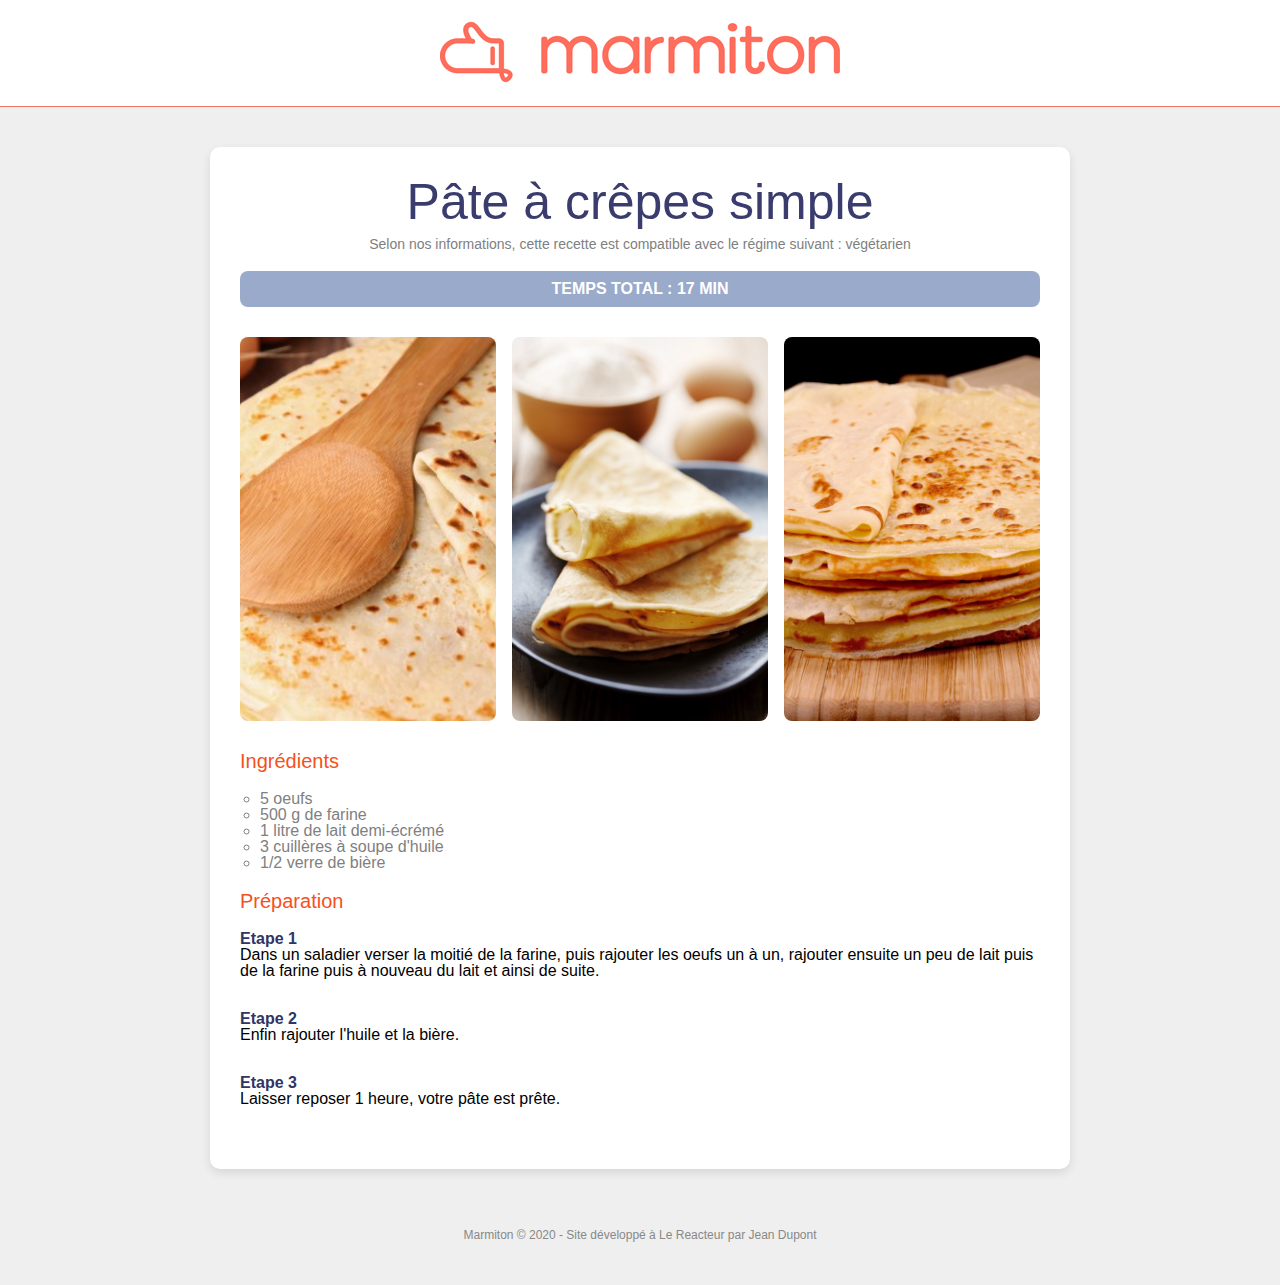
<file: index.html>
<!DOCTYPE html>
<html lang="en">
  <head>
    <meta charset="UTF-8" />
    <meta name="viewport" content="width=device-width, initial-scale=1.0" />
    <link rel="stylesheet" href="./assets/css/reset.css" />
    <link rel="stylesheet" href="./assets/css/style.css" />
    <link rel="preconnect" href="https://fonts.googleapis.com" />
    <link rel="preconnect" href="https://fonts.gstatic.com" crossorigin />
    <link
      href="https://fonts.googleapis.com/css2?family=Roboto:ital,wght@0,100..900;1,100..900&display=swap"
      rel="stylesheet"
    />
    <title>marmiton</title>
  </head>
  <body>
    <header>
      <img
        src="./assets/css/img/img_marmiton_vc14wj/logo.png"
        alt="Logo marmiton"
      />
    </header>
    <main>
      <section class="recette">
        <h1>Pâte à crêpes simple</h1>
        <p>
          Selon nos informations, cette recette est compatible avec le régime
          suivant : végétarien
        </p>
        <div class="time">TEMPS TOTAL : 17 MIN</div>
        <div class="images">
          <img
            src="./assets/css/img/img_marmiton_vc14wj/crepe-1.jpg"
            alt="IMAGE 1"
          />
          <img
            src="./assets/css/img/img_marmiton_vc14wj/crepe-2.jpg"
            alt="IMAGE 2"
          />
          <img
            src="./assets/css/img/img_marmiton_vc14wj/crepe-3.jpg"
            alt="IMAGE 3"
          />
        </div>
        <section class="ingrédients">
          <h2>Ingrédients</h2>
          <ul>
            <li>5 oeufs</li>
            <li>500 g de farine</li>
            <li>1 litre de lait demi-écrémé</li>
            <li>3 cuillères à soupe d'huile</li>
            <li>1/2 verre de bière</li>
          </ul>
        </section>
        <section class="préparation">
          <h2>Préparation</h2>
          <h3>Etape 1</h3>
          <p>
            Dans un saladier verser la moitié de la farine, puis rajouter les
            oeufs un à un, rajouter ensuite un peu de lait puis de la farine
            puis à nouveau du lait et ainsi de suite.
          </p>
          <h3>Etape 2</h3>
          <p>Enfin rajouter l'huile et la bière.</p>
          <h3>Etape 3</h3>
          <p>Laisser reposer 1 heure, votre pâte est prête.</p>
        </section>
      </section>
    </main>
    <footer>
      <p>Marmiton © 2020 - Site développé à Le Reacteur par Jean Dupont</p>
    </footer>
  </body>
</html>
</file>
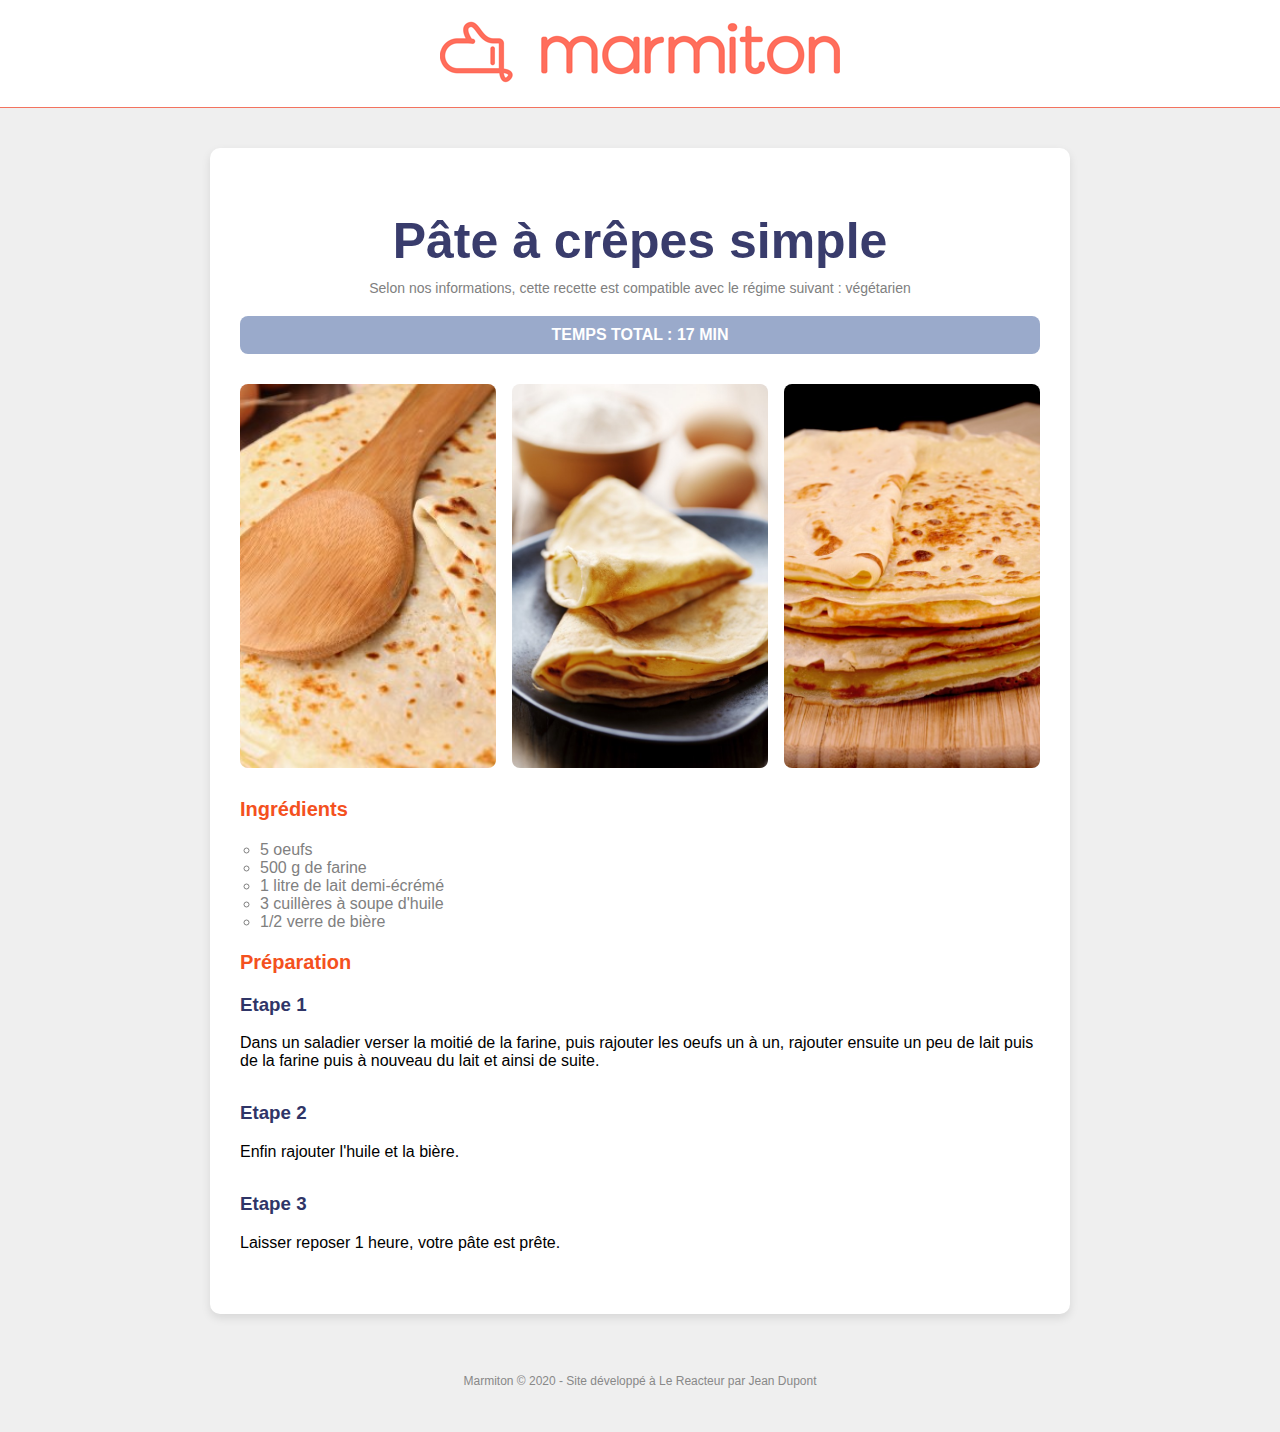
<file: assets/css/index.html>
<!DOCTYPE html>
<html lang="en">
  <head>
    <meta charset="UTF-8" />
    <meta name="viewport" content="width=device-width, initial-scale=1.0" />
    <link rel="stylesheet" href="../css/style.css" />
    <link rel="preconnect" href="https://fonts.googleapis.com" />
    <link rel="preconnect" href="https://fonts.gstatic.com" crossorigin />
    <link
      href="https://fonts.googleapis.com/css2?family=Roboto:ital,wght@0,100..900;1,100..900&display=swap"
      rel="stylesheet"
    />
    <title>marmiton</title>
  </head>
  <body>
    <header>
      <img src="../css/img/img_marmiton_vc14wj/logo.png" alt="Logo marmiton" />
    </header>
    <main>
      <section class="recette">
        <h1>Pâte à crêpes simple</h1>
        <p>
          Selon nos informations, cette recette est compatible avec le régime
          suivant : végétarien
        </p>
        <div class="time">TEMPS TOTAL : 17 MIN</div>
        <div class="images">
          <img src="./img/img_marmiton_vc14wj/crepe-1.jpg" alt="IMAGE 1" />
          <img src="./img/img_marmiton_vc14wj/crepe-2.jpg" alt="IMAGE 2" />
          <img src="./img/img_marmiton_vc14wj/crepe-3.jpg" alt="IMAGE 3" />
        </div>
        <section class="ingrédients">
          <h2>Ingrédients</h2>
          <ul>
            <li>5 oeufs</li>
            <li>500 g de farine</li>
            <li>1 litre de lait demi-écrémé</li>
            <li>3 cuillères à soupe d'huile</li>
            <li>1/2 verre de bière</li>
          </ul>
        </section>
        <section class="préparation">
          <h2>Préparation</h2>
          <h3>Etape 1</h3>
          <p>
            Dans un saladier verser la moitié de la farine, puis rajouter les
            oeufs un à un, rajouter ensuite un peu de lait puis de la farine
            puis à nouveau du lait et ainsi de suite.
          </p>
          <h3>Etape 2</h3>
          <p>Enfin rajouter l'huile et la bière.</p>
          <h3>Etape 3</h3>
          <p>Laisser reposer 1 heure, votre pâte est prête.</p>
        </section>
      </section>
    </main>
    <footer>
      <p>Marmiton © 2020 - Site développé à Le Reacteur par Jean Dupont</p>
    </footer>
  </body>
</html>
</file>
<file: assets/css/style.css>
body {
  font-size: 16px;
  margin: 0;
  font-family: Arial, sans-serif;
  background-color: #efefef;
}

header {
  background-color: #fff;
  border-bottom: 1px solid #f3735f;
  padding: 20px;
  text-align: center;
}

.logo {
  font-size: 24px;
  color: #ff5c00;
  font-weight: bold;
}

main {
  max-width: 800px;
  margin: 40px auto;
  background-color: white;
  padding: 30px;
  border-radius: 10px;
  box-shadow: 0 4px 10px rgba(0, 0, 0, 0.1);
}

.recette h1 {
  color: #393c6c;
  font-size: 50px;
  margin-bottom: 10px;
  text-align: center;
}
.recette > p {
  font-size: 14px;

  color: grey;
  text-align: center;
  margin-bottom: 20px;
}

.time {
  display: inline-block;
  background-color: #9aaacb;
  color: white;
  padding: 10px 20px;
  border-radius: 8px;
  font-weight: bold;
  text-align: center;
  margin: 0 auto 30px auto;
  display: block;
}

.images {
  display: flex;
  justify-content: space-between;
  margin-bottom: 30px;
}

.images img {
  width: 32%;
  border-radius: 8px;
  object-fit: cover;
}

.ingredients,
.preparation {
  margin-bottom: 30px;
}

.ingrédients h2,
.préparation h2 {
  margin-bottom: 20px;
  margin-top: 20px;
  color: #f4511e;
  font-size: 20px;
}

ul {
  list-style-type: circle;
  padding-left: 20px;
  color: grey;
}

.préparation h3 {
  margin-top: 20px;
  font-weight: bold;
  color: #2f3567;
}
.pre .préparation,
p {
  margin-top: 0;
  margin-bottom: 2em;
}

footer {
  text-align: center;
  font-size: 12px;
  color: #888;
  padding: 20px;
}
</file>
